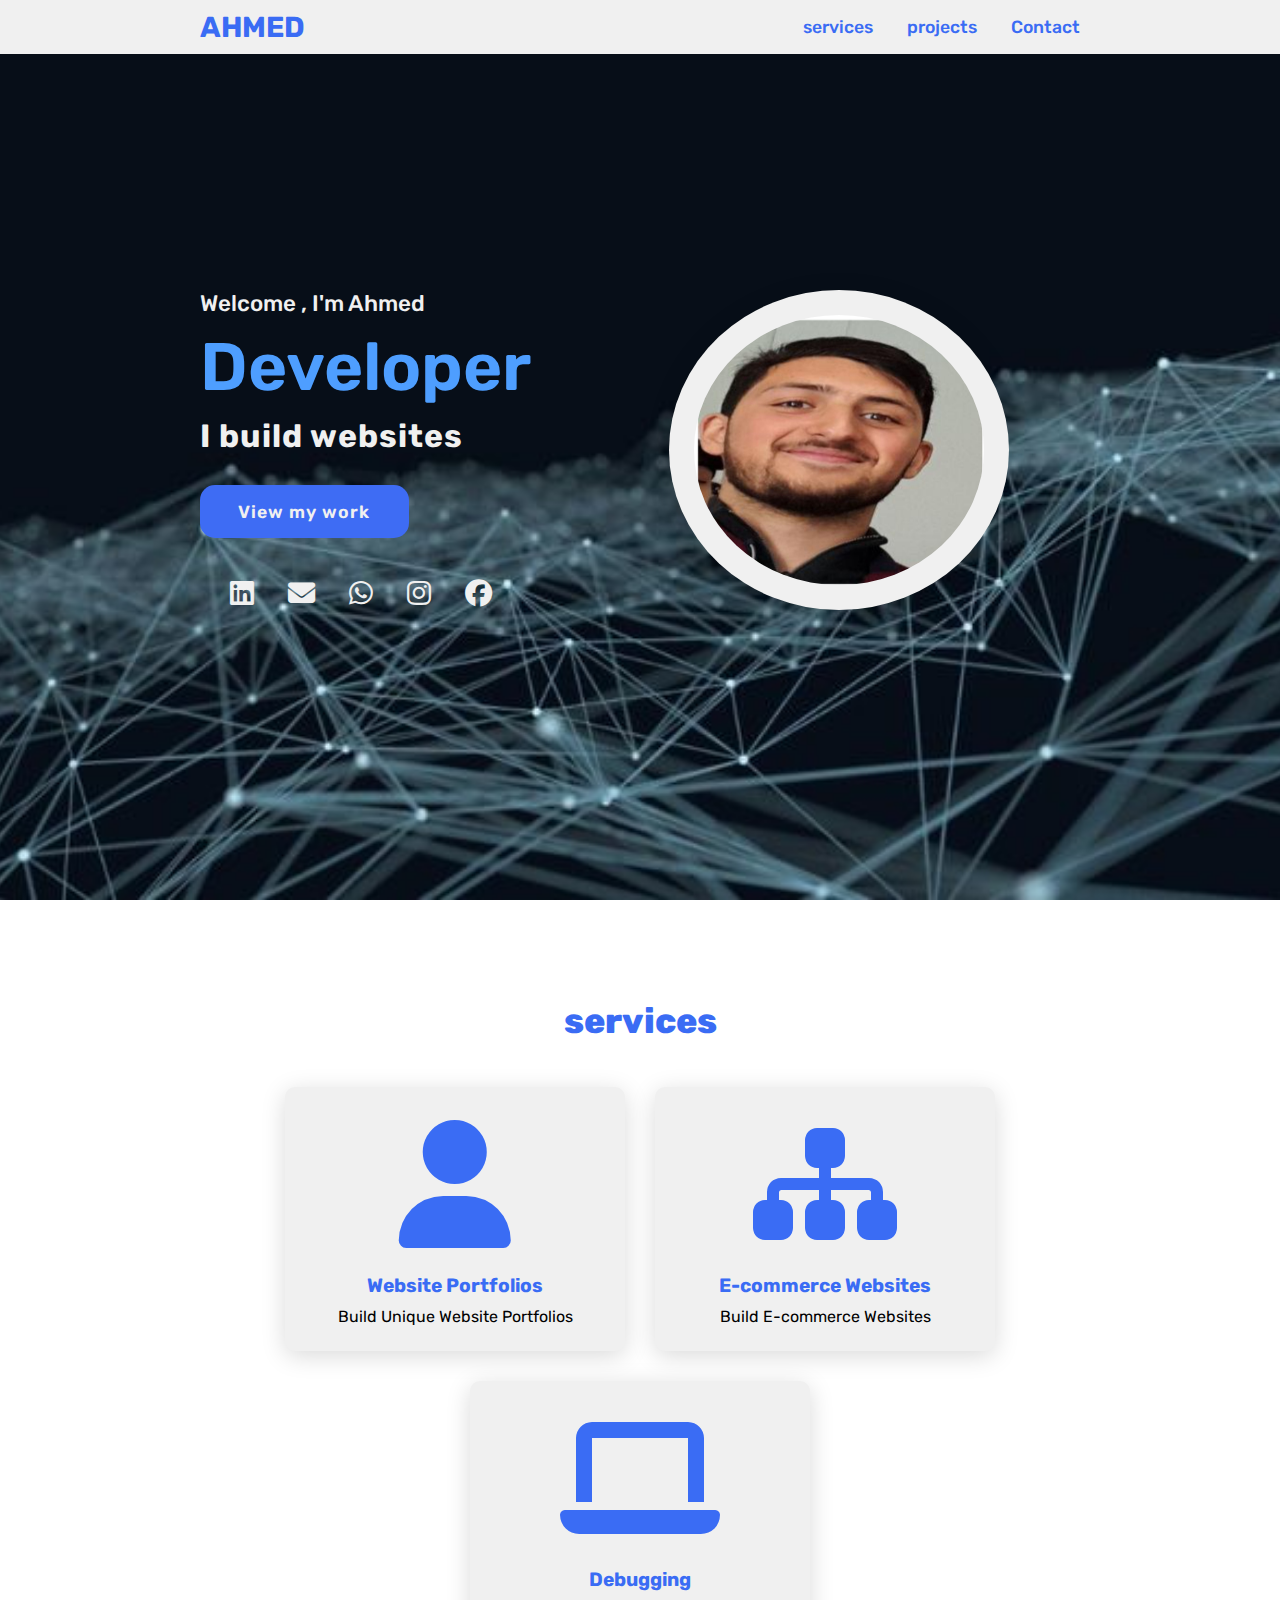
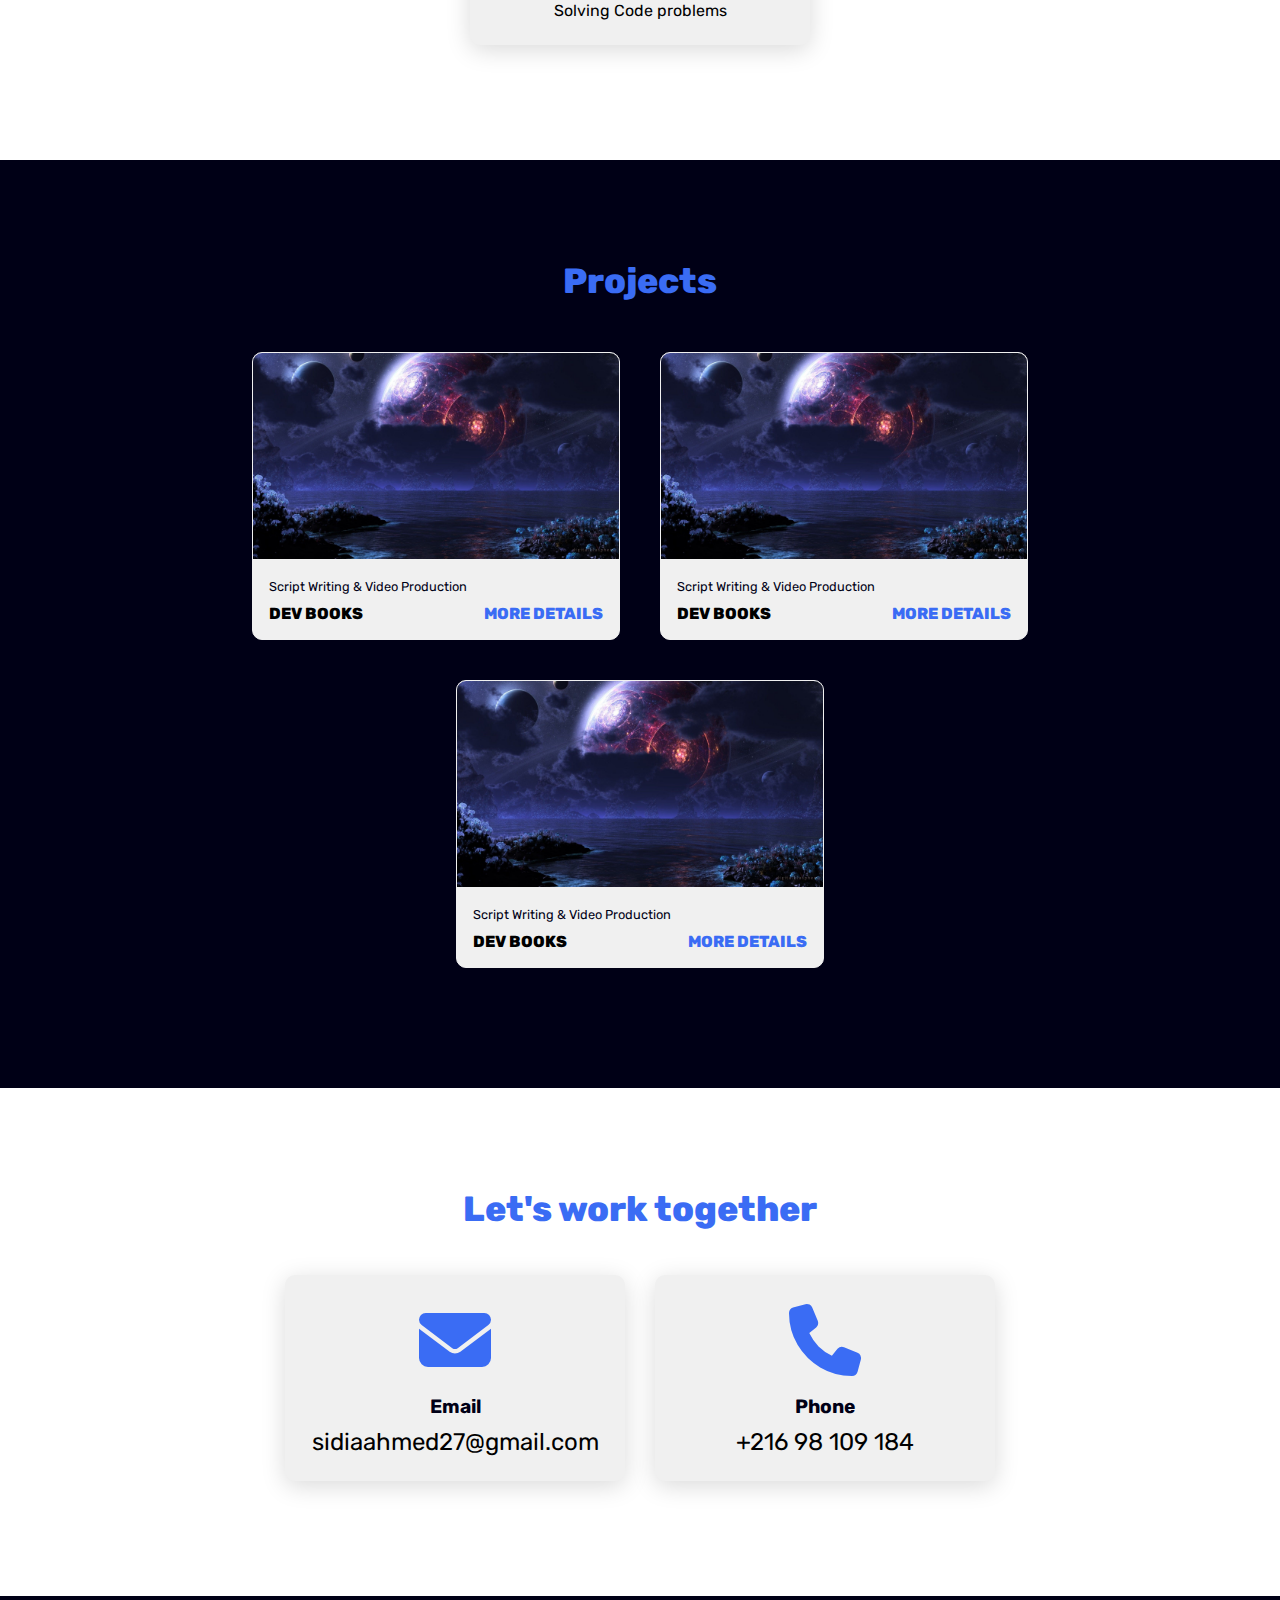
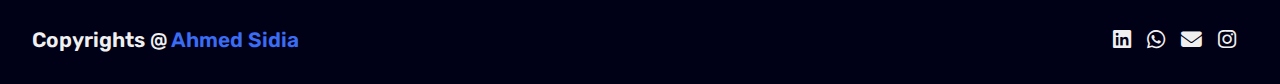
<file: index.html>
<!DOCTYPE html>
<html lang="en">
  <head>
    <meta charset="UTF-8" />
    <meta name="viewport" content="width=device-width, initial-scale=1.0" />
    <title>Document</title>
    <link
      rel="stylesheet"
      href="https://cdnjs.cloudflare.com/ajax/libs/font-awesome/6.5.1/css/all.min.css"
    />

    <link rel="stylesheet" href="style.css" />
    <title>Ahmed Sidia</title>
  </head>
  <body>
    <header>
      <a href="#" class="logo">Ahmed</a>
      <nav class="navigation">
        <a href="#services">services</a>
        <a href="#projects">projects</a>
        <a href="#contact">Contact</a>
      </nav>
    </header>

    <section class="main">
      <div >
        <h2>Welcome , I'm Ahmed <br /><span>Developer</span></h2>
        <h3>I build websites</h3>
        <a href="#projects" class="main-btn">View my work </a>
        <div class="social-icons">
          <a href="#"><i class="fa-brands fa-linkedin"></i></a>
          <a href="#"><i class="fa-sharp fa-solid fa-envelope"></i></a>
          <a href="#"><i class="fa-brands fa-whatsapp"></i></a>
          <a href="#"><i class="fa-brands fa-instagram"></i></a>
          <a href="#"><i class="fa-brands fa-facebook"></i></a>
        </div>
      </div>
    <img class="image-cv" src="images/imgface.jpg"> </img>
    </section>

    <section class="cards" id="services">
      <h2 class="title">services</h2>
      <div class="content">
        <div class="card">
          <div class="icon">
            <i class="fa-solid fa-user"></i>
          </div>
          <div class="info">
            <h3>Website Portfolios</h3>
            <p>Build Unique Website Portfolios </p>
          </div>
        </div>
        <div class="card">
          <div class="icon">
            <i class="fa-solid fa-sitemap"></i>
          </div>
          <div class="info">
            <h3>E-commerce Websites </h3>
            <p>Build E-commerce Websites</p>
          </div>
        </div>
        <div class="card">
          <div class="icon">
            <i class="fa-solid fa-laptop"></i>
          </div>
          <div class="info">
            <h3>Debugging </h3>
            <p>Solving Code problems </p>
          </div>
        </div>
      </div>
    </section>

    <section class="projects" id="projects">
      <h2 class="title">Projects</h2>
      <div class="content">
        <div class="project-card">
          <div class="project-image">
            <img src="images/resolution.jpg" />
          </div>
          <div class="project-info">
            <p class="project-category">Script Writing & Video Production</p>
            <strong class="project-title">
              <span>Dev Books </span>
              <a href="#" class="more-details">More Details</a>
            </strong>
          </div>
        </div>

        <div class="project-card">
          <div class="project-image">
            <img src="images/resolution.jpg" />
          </div>
          <div class="project-info">
            <p class="project-category">Script Writing & Video Production</p>
            <strong class="project-title">
              <span>Dev Books </span>
              <a href="#" class="more-details">More Details</a>
            </strong>
          </div>
        </div>

        <div class="project-card">
          <div class="project-image">
            <img src="images/resolution.jpg" />
          </div>
          <div class="project-info">
            <p class="project-category">Script Writing & Video Production</p>
            <strong class="project-title">
              <span>Dev Books </span>
              <a href="#" class="more-details">More Details</a>
            </strong>
          </div>
        </div>
      </div>
    </section>

    <section class="cards contact" id="contact">
      <h2 class="title">Let's work together</h2>
      <div class="content">
        <div class="card">
          <div class="icon">
            <i class="fa-sharp fa-solid fa-envelope"></i></i>
          </div>
          <div class="info">
            <h3>Email</h3>
            <p>sidiaahmed27@gmail.com</p>
          </div>
        </div>
        <div class="card">
          <div class="icon">
            <i class="fa-solid fa-phone"></i>
          </div>
          <div class="info">
            <h3>Phone</h3>
            <p>+216 98 109 184</p>
          </div>
        </div>
       
      </div>
    </section>

    <footer class="footer">
      <p class="footer-title">Copyrights @ <span>Ahmed Sidia</span></p>
      <div class="social-icons">
        <a href="#"><i class="fa-brands fa-linkedin"></i></a>
        <a href="#"><i class="fa-brands fa-whatsapp"></i></a>
        <a href="#"><i class="fa-sharp fa-solid fa-envelope"></i></a>
        <a href="#"><i class="fa-brands fa-instagram"></i></a>
      </div>
    </footer>
  </body>
</html>
</file>
<file: style.css>
@import url('https://fonts.googleapis.com/css2?family=Poppins:ital,wght@0,100;0,200;0,300;0,400;0,500;0,600;0,700;0,800;0,900;1,100;1,200;1,300;1,400;1,500;1,600;1,700;1,800;1,900&family=Rubik:ital,wght@0,300;0,400;0,500;0,600;0,700;0,800;0,900;1,300;1,400;1,500;1,600;1,700;1,800;1,900&display=swap');

* {
  font-family: 'Poppins', sans-serif;
  font-family: 'Rubik', sans-serif;
  margin: 0;
  padding: 0;
  box-sizing: border-box;
  scroll-behavior: smooth;
}

header {
  background-color: #f0f0f0;
  width: 100%;
  position: fixed; /*position t3 il header tetharekch ki nji na3mel scroll  */
  z-index: 999; /* hedi bech ykoun il header howa dima dhaher ki nji na3mel scroll */
  display: flex;
  justify-content: space-between; /* houni 9a3d na3mel fi espace mabinet les liens */
  align-items: center; /* les liens ykono fi centre */
  padding: 10px 200px; /* les liens yeb3do ala il border  */
}

.logo {
  text-decoration: none; /* nahit il star ili mawjoud taht il lien*/
  color: #3a6cf4;
  text-transform: uppercase;
  font-weight: 700;
  font-size: 1.8em; /* il unite em heya t3awed il pixels , ya3ni par default 3ana il body mahtout fi 16px w ki na3mel 1.8em X 16 =28.8 px w tkoun dima il em relatif lil pixels ili mahtout fil body */
}

.navigation a {
  color: #3a6cf4;
  text-decoration: none;
  font-size: 1.1em;
  font-weight: 500;
  padding-left: 30px;
}
.navigation a:hover {
  color: #601cfc;
}

section {
  padding: 100px 200px;
}
.main {
  width: 100%; /*bech tkon il main fi kobr il page*/
  min-height: 100vh; /*hedi taille relatif a9al haja (vh:view port)  */
  display: flex;
  align-items: center;
  background-image: url(images/Introduction\ to\ Neural\ Network\ in\ Machine\ Learning.jpg);
  background-size: cover; /*taswira tcoveri les elements lo5rin w tji kamla */
  background-position: center;
  background-attachment: fixed; /*ya3ni ki tji ta3mel scroll taswira metetharakich */
}

.image-cv {
  background-color: #f0f0f0;
  width: 21.25em;
  height: 20em;
  box-shadow: 0 5px 25px rgba(1 1 1 / 15%);
  overflow: hidden;
  border-radius: 50%;
  padding: 25px;
  margin: 15px;
  transition: 0.7s ease;
  position: absolute;
  right: 20%;
}
.main h2 {
  color: #f0f0f0;
  font-size: 1.4em;
  font-weight: 500;
}

.main h2 span {
  display: inline-block;
  margin-top: 10px;
  color: #4e9eff;
  font-size: 3em;
  font-weight: 600;
}

.main h3 {
  color: #f0f0f0;
  font-size: 2em;
  font-weight: 700;
  letter-spacing: 1px;
  margin-top: 10px;
  margin-bottom: 30px;
}

.main-btn {
  color: #f0f0f0;
  background-color: #3e6cf4;
  text-decoration: none;
  font-size: 1.1em;
  font-weight: 600;
  display: inline-block; /*badelt il a tag lil inline block bech najem nethakem fih fil margin wil bottom */
  padding: 0.9375em 2.187em;
  letter-spacing: 1px;
  border-radius: 15px;
  margin-bottom: 40px;
  transition: 0.7s ease;
}

.main-btn:hover {
  background-color: #0a49f6;
  transform: scale(
    1.1
  ); /*hedi t5ali il button ki t3adi aleha souris tekbar b 10% bil taille te3ha */
}

.social-icons a {
  color: #f0f0f0;
  font-size: 1.7em;
  padding-left: 30px;
}

.title {
  display: flex;
  justify-content: center;
  color: #3a6cf4;
  font-size: 2.2em;
  font-weight: 800;
  margin-bottom: 30px;
}

.content {
  display: flex;
  justify-content: center;
  flex-direction: row;
  flex-wrap: wrap; /*wa9tli yebda ma3adech 3andi blasa lil cards ki nsagher wla nzid fil cards ywalliw bil wrap property yjiw taht b3adhom */
}

.card {
  background-color: #f0f0f0;
  width: 21.25em;
  box-shadow: 0 5px 25px rgba(1 1 1 / 15%);
  border-radius: 10px;
  padding: 25px;
  margin: 15px;
  transition: 0.7s ease;
}

.card:hover {
  transform: scale(1.1);
}
.icon {
  color: #3a6cf4;
  font-size: 8em;
  text-align: center;
}
.info {
  text-align: center;
}

.info h3 {
  color: #3a6cf4;
  font-size: 1.2em;
  font-weight: 700;
  margin: 10px;
}

.projects {
  background-color: #000016;
}
.projects .content {
  margin-top: 30px;
}
.project-card {
  background-color: #f0f0f0;
  border: 1px solid #f0f0f0;
  min-height: 14em;
  width: 23em;
  overflow: hidden;
  border-radius: 10px;
  margin: 20px;
  transition: 0.7s ease;
}
.project-card:hover {
  transform: scale(1.1);
}

.project-image img {
  width: 100%;
}

.project-card:hover .project-image {
  opacity: 0.9;
}

.project-info {
  padding: 1em;
}

.project-category {
  font-size: 0.8em;
  color: #000016;
}
.project-title {
  display: flex;
  justify-content: space-between;
  text-transform: uppercase;
  font-weight: 800;
  margin-top: 10px;
}

.more-details {
  text-decoration: none;
  color: #3a6cf4;
}
.more-details:hover {
  color: #601cfc;
}

.contact .icon {
  font-size: 4.5em;
}
.contact .info h3 {
  color: #000016;
}
.contact .info p {
  font-size: 1.5em;
}

.footer {
  background-color: #000016;
  color: #f0f0f0;
  padding: 2em;
  display: flex;
  justify-content: space-between;
}

.footer-title {
  font-size: 1.3em;
  font-weight: 600;
}
.footer-title span {
  color: #3a6cf4;
}

.footer .social-icons a {
  font-size: 1.3em;
  padding: 0 12px 0 0;
}

@media (max-width: 1023px) {
  header {
    padding: 12px 20px;
  }
  .image-cv {
    background-color: #f0f0f0;
    width: 16em;
    height: 15em;
    position: absolute;
    right: 15%;
  }
  .navigation a {
    padding-left: 10px;
  }
  .title {
    font-size: 1.8em;
  }
  section {
    padding: 80px 20px;
  }
  .main-content h2 {
    font-size: 1em;
  }
  .main-content h3 {
    font-size: 1.6em;
  }
  .content {
    flex-direction: column;
    align-items: center;
  }
}

@media (max-width: 641px) {
  body {
    font-size: 12px;
  }
  .main-content h2 {
    font-size: 0.8em;
  }
  .main-content h3 {
    font-size: 1.4em;
  }
}

@media (max-width: 500px) {
  body {
    font-size: 8px;
  }
  .main-content h2 {
    font-size: 0.3em;
  }
  .main-content h3 {
    font-size: 1em;
  }
}

@media (max-width: 400px) {
  body {
    font-size: 7px;
  }
  .main-content h2 {
    font-size: 0.3em;
  }
  .main-content h3 {
    font-size: 1em;
  }
}
</file>
